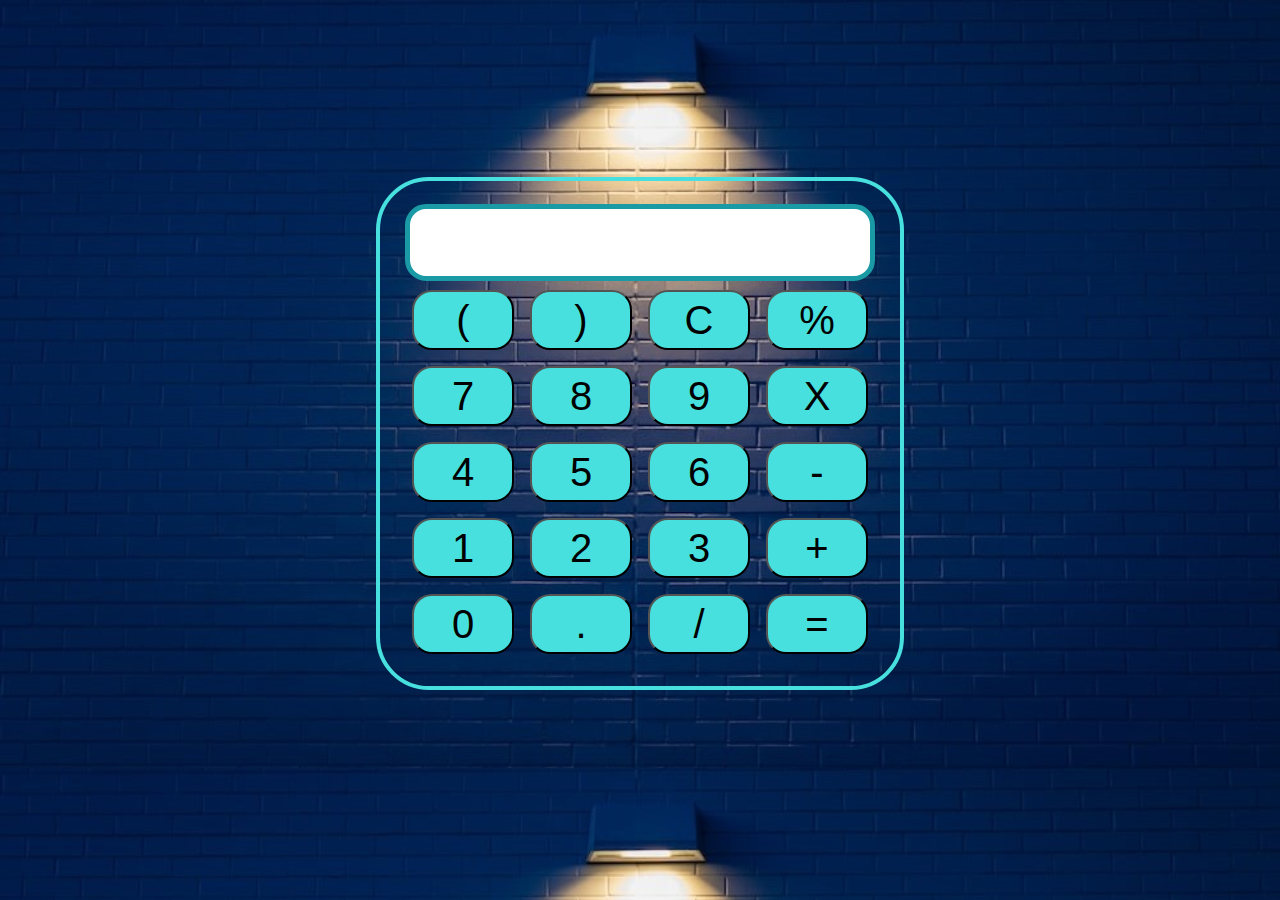
<file: calculator/index.html>
<!DOCTYPE html>
<html lang="en">
<head>
    <meta charset="UTF-8">
    <meta name="viewport" content="width=device-width, initial-scale=1.0">
    <meta http-equiv="X-UA-Compatible" content="ie=edge">
    <link rel="stylesheet" href="style.css">
    <title>Calculator</title>
</head>
<body>
    <div class="container">
        <div class="calculator">
            <input type="text" name="screen" id="screen">
            <table>
                <tr>
                    <td><button>(</button></td>
                    <td><button>)</button></td>
                    <td><button>C</button></td>
                    <td><button>%</button></td>
                </tr>
                <tr>
                    <td><button>7</button></td>
                    <td><button>8</button></td>
                    <td><button>9</button></td>
                    <td><button>X</button></td>
                </tr>
                <tr>
                    <td><button>4</button></td>
                    <td><button>5</button></td>
                    <td><button>6</button></td>
                    <td><button>-</button></td>
                </tr>
                <tr>
                    <td><button>1</button></td>
                    <td><button>2</button></td>
                    <td><button>3</button></td>
                    <td><button>+</button></td>
                </tr>
                <tr>
                    <td><button>0</button></td>
                    <td><button>.</button></td>
                    <td><button>/</button></td>
                    <td><button>=</button></td>
                </tr>
            </table>
        </div>
    </div>

</body>
<script src="script.js"></script>

</html>

</body>
</html>
</file>
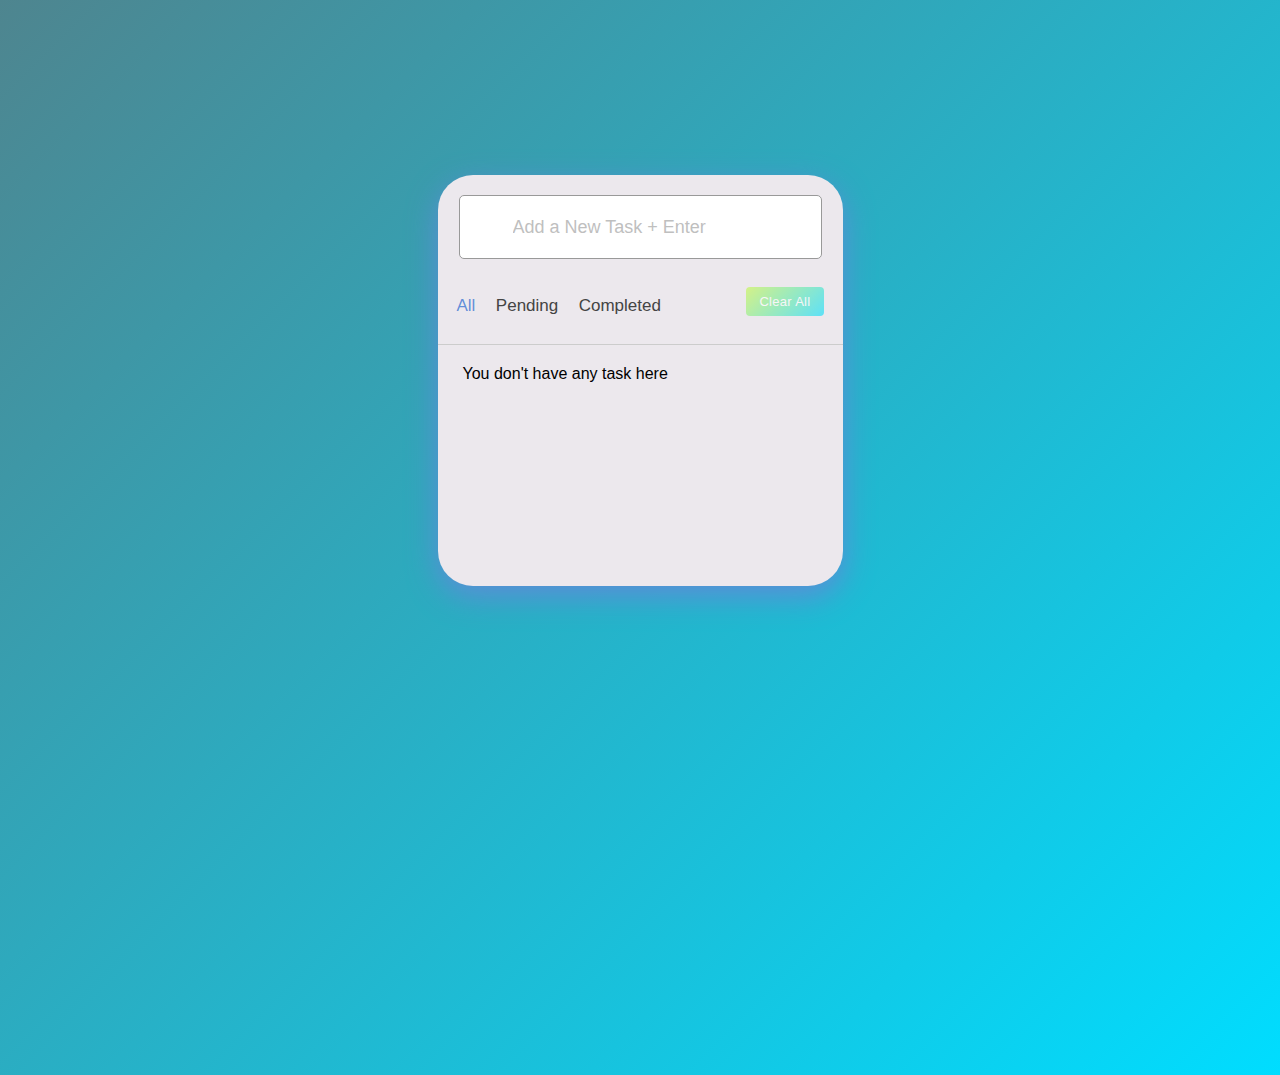
<file: to do list/index.html>
<html lang="en">
  <head>
    <meta charset="UTF-8" />
    <meta http-equiv="X-UA-Compatible" content="IE=edge" />
    <meta name="viewport" content="width=device-width, initial-scale=1.0" />
    <link rel='stylesheet' type='text/css' ' media="screen" href="style.css"/>
    <title>Todo List App</title>
  </head>

  <body>
    <div class="wrapper">
      <div class="task-input">
        <ion-icon name="create-outline"></ion-icon>
        <input type="text" placeholder="Add a New Task + Enter" />
      </div>
      <div class="controls">
        <div class="filters">
          <span class="active" id="all">All</span>
          <span id="pending">Pending</span>
          <span id="completed">Completed</span>
        </div>
        <button class="clear-btn">Clear All</button>
      </div>
      <ul class="task-box"></ul>
    </div>
    <script src="script.js"></script>
  </body>
</html
</file>
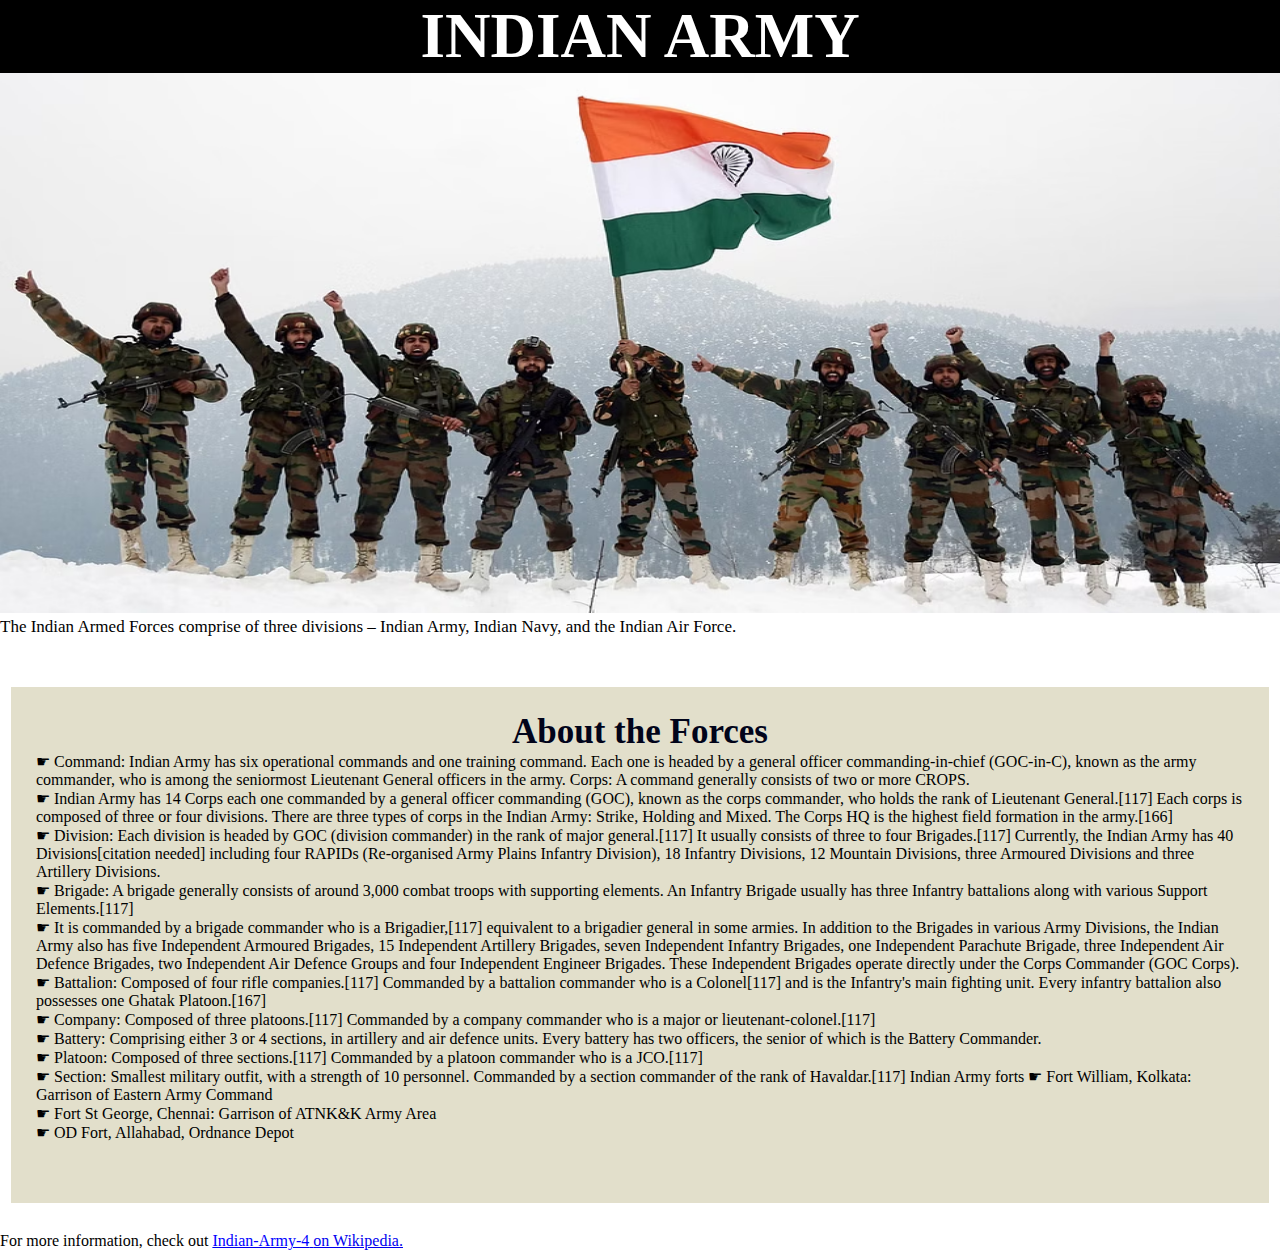
<file: tribute page/index.html>
<!DOCTYPE html>
<html lang="en">

<head>
  <meta charset="UTF-8">
  <meta http-equiv="X-UA-Compatible" content="IE=edge">
  <meta name="viewport" content="width=device-width, initial-scale=1.0">
  <title>Tribute Page</title>
  <link rel="stylesheet" href="style.css">
</head>

<body>


  <!-- Title of the page -->
  <h1 id="title">
    INDIAN ARMY
  </h1>

  <div id="img">

    <!--Image of the Tribute Person-->
    <img src="Indian-Army-4.avif" id="image" alt="Error Loading Image">
    <small id="caption">
      The Indian Armed Forces comprise of three divisions – Indian Army, Indian Navy, and the Indian Air Force.
    </small>
  </div>

  <div id="tribute-data">

    <h1 class="title-APJ">
      About the Forces
    </h1>



    <p>
      ☛    Command: Indian Army has six operational commands and one training command.
       Each one is headed by a general officer commanding-in-chief (GOC-in-C), known as the army commander, who is among the seniormost Lieutenant General officers in the army.
      Corps: A command generally consists of two or more CROPS. <br>
      ☛ Indian Army has 14 Corps each one commanded by a general officer commanding (GOC), known as the corps commander, who holds the rank of Lieutenant General.[117] Each corps is composed of three or four divisions. There are three types of corps in the Indian Army: Strike, Holding and Mixed. The Corps HQ is the highest field formation in the army.[166]
      <br>
       ☛ Division: Each division is headed by GOC (division commander) in the rank of major general.[117] It usually consists of three to four Brigades.[117] Currently, the Indian Army has 40 Divisions[citation needed] including four RAPIDs (Re-organised Army Plains Infantry Division), 18 Infantry Divisions, 12 Mountain Divisions, three Armoured Divisions and three Artillery Divisions. <br>

     ☛ Brigade: A brigade generally consists of around 3,000 combat troops with supporting elements. An Infantry Brigade usually has three Infantry battalions along with various Support Elements.[117]
     <br>
     ☛ It is commanded by a brigade commander who is a Brigadier,[117] equivalent to a brigadier general in some armies. In addition to the Brigades in various Army Divisions, the Indian Army also has five Independent Armoured Brigades, 15 Independent Artillery Brigades, seven Independent Infantry Brigades, one Independent Parachute Brigade, three Independent Air Defence Brigades, two Independent Air Defence Groups and four Independent Engineer Brigades. These Independent Brigades operate directly under the Corps Commander (GOC Corps).
     <br>
     ☛ Battalion: Composed of four rifle companies.[117] Commanded by a battalion commander who is a Colonel[117] and is the Infantry's main fighting unit. Every infantry battalion also possesses one Ghatak Platoon.[167] <br>
     ☛ Company: Composed of three platoons.[117] Commanded by a company commander who is a major or lieutenant-colonel.[117] <br>
     ☛ Battery: Comprising either 3 or 4 sections, in artillery and air defence units. Every battery has two officers, the senior of which is the Battery Commander. <br>
     ☛  Platoon: Composed of three sections.[117] Commanded by a platoon commander who is a JCO.[117] <br>
     ☛ Section: Smallest military outfit, with a strength of 10 personnel. Commanded by a section commander of the rank of Havaldar.[117]
  
  Indian Army forts
  
  ☛ Fort William, Kolkata: Garrison of Eastern Army Command <br>
  ☛   Fort St George, Chennai: Garrison of ATNK&K Army Area <br>
  ☛  OD Fort, Allahabad, Ordnance Depot
      <br><br><br>
    </p>


  </div>
  <br>
  For more information,
  check out
  <a  href="https://en.wikipedia.org/wiki/Indian_Army#Services" target="_blank">
    <span id="tribute-link">Indian-Army-4</span> </span><span> on Wikipedia.</span>


</body>

</html>
</file>
<file: calculator/style.css>
body{
    background-image: url(Backgroundimg.jpg);
    background-size: cover;
    /* height: 1000px; */
}
.container{
    text-align: center;
    margin-top: 177px;
}

table{
    margin: auto;
}

input{
    border-radius: 21px;
    border: 5px solid #199aa5;
    font-size:34px;
    height: 65px;
    width: 456px;
}

button{
    border-radius: 20px;
    font-size: 40px;
    background: rgb(71 224 222);
    width: 102px;
    height: 60px;
    margin: 6px;
}

.calculator{ 
    border: 4px solid rgb(71 224 222);
    background-color: transparent;
    padding: 23px;
    border-radius: 53px;
    display: inline-block;
    
}

h1{
    font-size: 28px;
    font-family: 'Courier New', Courier, monospace;
}
</file>
<file: to do list/style.css>
* {
    margin: 0;
    padding: 0;
    box-sizing: border-box;
    font-family: "Poppins", sans-serif;
  }
  
  body {
    width: 100%;
    height: 100vh;
    overflow: hidden;
    background: linear-gradient(135deg, #4e858f, #00ddff);
  }
  
  /* ::selection {
    color: #fff;
    background: #24c9ac;
  } */
  ::selection{
    color: #00ddff;
    background: white;
  }
  
  /* .wrapper {
    max-width: 405px;
    background: #fff;
    margin: 137px auto;
    border-radius: 7px;
    padding: 28px 0 30px;
    box-shadow: 0 10px 30px rgb(0 0 0 / 99%);
  } */
  .wrapper {
    max-width: 405px;
    background: #ece8ed;
    margin: 175px auto;
    border-radius: 35px;
    padding: 20px 0 193px;
    box-shadow: 0 10px 30px rgb(94 140 216 / 99%);
}
  /* .task-input {
    position: relative;
    height: 52px;
    padding: 0 25px;
  } */
  .task-input{
    position: relative;
    height: 64px;
    padding: 0px 21px;
  }
  
  
  .task-input ion-icon {
    position: absolute;
    top: 50%;
    color: #999;
    font-size: 25px;
    transform: translate(17px, -50%);
  }
  
  .task-input input {
    height: 100%;
    width: 100%;
    outline: none;
    font-size: 18px;
    border-radius: 5px;
    padding: 0 20px 0 53px;
    border: 1px solid #999;
  }
  
  .task-input input:focus,
  .task-input input.active {
    padding-left: 52px;
    border: 2px solid #11f172;
  }
  
  .task-input input::placeholder {
    color: #bfbfbf;
  }
  
  .controls,
  li {
    display: flex;
    align-items: flex-end;
    justify-content: space-between;
  }
  
  .controls {
    /* padding: 18px 25px;
    border-bottom: 1px solid #ccc; */
    padding: 28px 19px;
    border-bottom: 1px solid #ccc;
  }
  
  .filters span {
    margin: 0 8px;
    font-size: 17px;
    color: #444444;
    cursor: pointer;
  }
  
  .filters span:first-child {
    margin-left: 0;
  }
  
  .filters span.active {
    color: rgb(94 140 216 / 99%);
  }
  
  .clear-btn {
    border: none;
    opacity: 0.6;
    outline: none;
    color: #fff;
    cursor: pointer;
    font-size: 13px;
    padding: 7px 13px;
    border-radius: 4px;
    letter-spacing: 0.3px;
    pointer-events: none;
    transition: transform 0.25s ease;
    background: linear-gradient(135deg, #b5ff00b5 0%, #00ddff 100%);
  }
  
  .clear-btn.active {
    opacity: 0.9;
    pointer-events: auto;
  }
  
  .clear-btn:active {
    transform: scale(0.93);
  }
  
  .task-box {
    margin-top: 20px;
    margin-right: 5px;
    padding: 0 20px 10px 25px;
  }
  
  .task-box.overflow {
    overflow-y: auto;
    max-height: 300px;
  }
  
  .task-box::-webkit-scrollbar {
    width: 5px;
  }
  
  .task-box::-webkit-scrollbar-track {
    background: #11c0f1;
    border-radius: 25px;
  }
  
  .task-box::-webkit-scrollbar-thumb {
    background: #e6e6e6;
    border-radius: 25px;
  }
  
  .task-box .task {
    list-style: none;
    font-size: 17px;
    margin-bottom: 18px;
    padding-bottom: 16px;
    align-items: flex-start;
    border-bottom: 1px solid #ccc;
  }
  
  .task-box .task:last-child {
    margin-bottom: 0;
    border-bottom: 0;
    padding-bottom: 0;
  }
  
  .task-box .task label {
    display: flex;
    align-items: flex-start;
  }
  
  .task label input {
    margin-top: 7px;
    accent-color: #0bff00;
  }
  
  .task label p {
    user-select: none;
    margin-left: 12px;
    word-wrap: break-word;
  }
  
  .task label p.checked {
    text-decoration: line-through;
  }
  
  .task-box .settings {
    position: relative;
  }
  
  .settings :where(i, li) {
    cursor: pointer;
  }
  
  .settings .task-menu {
    position: absolute;
    right: -5px;
    bottom: -65px;
    padding: 5px 0;
    background: #fff;
    border-radius: 4px;
    transform: scale(0);
    transform-origin: top right;
    box-shadow: 0 0 6px rgba(0, 0, 0, 0.15);
    transition: transform 0.2s ease;
    z-index: 10;
  }
  
  .task-box .task:last-child .task-menu {
    bottom: 0;
    transform-origin: bottom right;
  }
  
  .task-box .task:first-child .task-menu {
    bottom: -65px;
    transform-origin: top right;
  }
  
  .task-menu.show {
    transform: scale(1);
  }
  
  .task-menu li {
    height: 25px;
    font-size: 16px;
    margin-bottom: 2px;
    padding: 17px 15px;
    cursor: pointer;
    justify-content: flex-start;
  }
  
  .task-menu li:last-child {
    margin-bottom: 0;
  }
  
  .settings li:hover {
    background: #000;
  }
  
  .settings li i {
    padding-right: 8px;
  }
  
  @media (max-width: 400px) {
    body {
      padding: 0 10px;
    }
    .wrapper {
      padding: 20px 0;
    }
    .filters span {
      margin: 0 5px;
    }
    .task-input {
      padding: 0 20px;
    }
    .controls {
      padding: 18px 20px;
    }
    .task-box {
      margin-top: 20px;
      margin-right: 5px;
      padding: 0 15px 10px 20px;
    }
    .task label input {
      margin-top: 4px;
    }
  }
</file>
<file: tribute page/style.css>
*{
 margin: 0;
 padding: 0;
}
body {
	background-color: white;
}


#title {
	text-align: center;
	font-size: 7vh;
	background-color: black;
	color: white;
}

img {
	display: inline-block;
	width: 100%;
	height: 60vh;
}

#caption {
	font-size: 17px;
	font-family: Gill Sans;
	color: black;
}

div#tribute-data {
	background-color: rgba(139, 128, 46, 0.25);
	/* box-shadow: 20px 20px 20px #180d00; */
	font-family: Georgia;
	padding: 25px 25px;
	margin: 11px;
	margin-top: 50px;
}

h1.title-APJ {
	font-size: 35px;
	color: rgb(1, 4, 26);
	/* border: 2px solid black; */
	text-align: center;

}


#tribute-link {
	text-decoration: none;
	color: blue;
}
</file>
